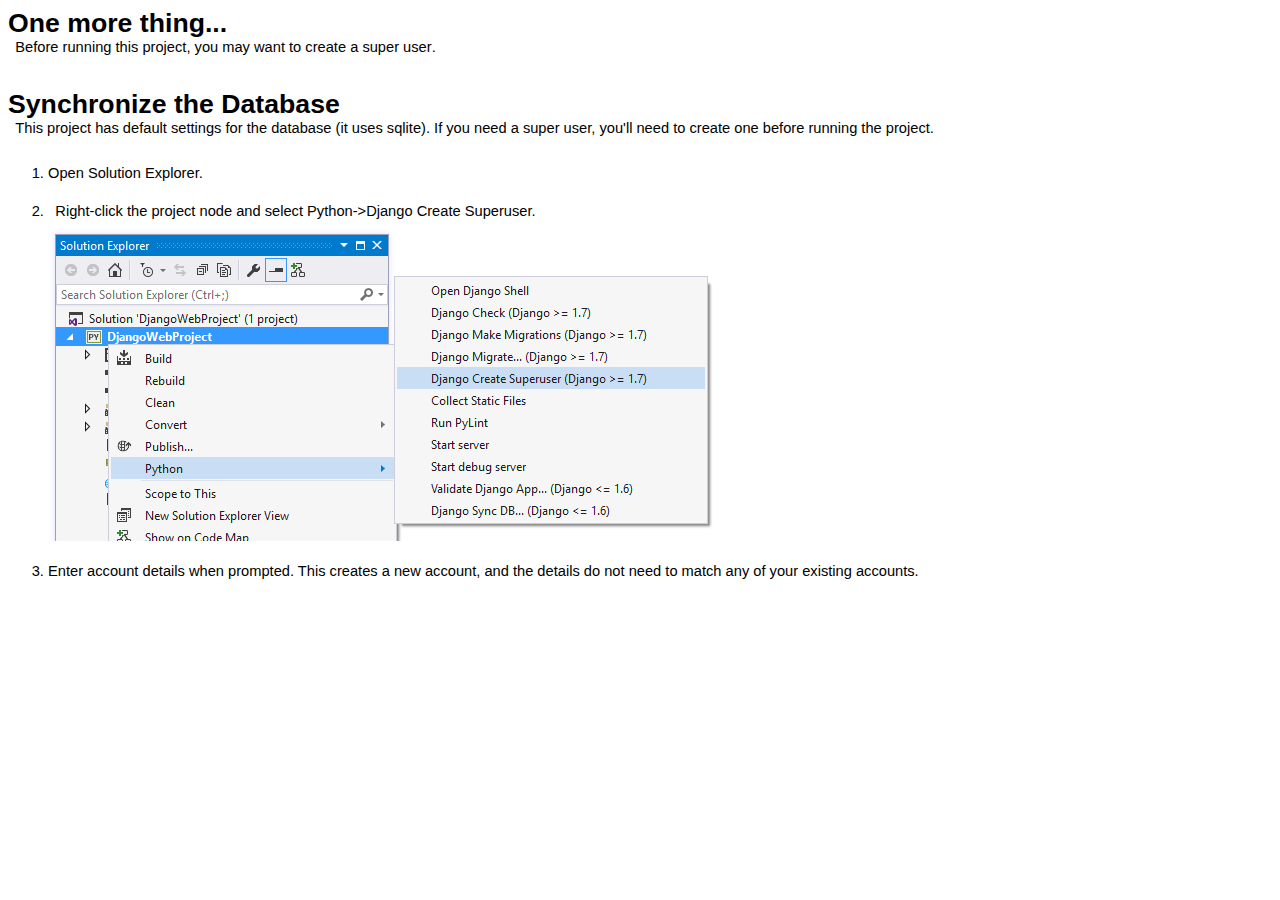
<file: ToDo/readme.html>
<html xmlns="http://www.w3.org/1999/xhtml" lang="en">
<head>
    <meta charset="utf-8" />
    <title>Django Web App Configuration</title>
    <style type="text/css">body { font-family: 'Segoe UI', Arial, Helvetica, sans-serif; font-weight: 200; font-size: 11pt; } p, h1, h2 { margin: 0; padding: 0; } h1 { font-size: 20pt; font-weight: bold; padding-top: 1em; } h1.top { padding-top: 0em; } h2 { font-size: 16pt; font-weight: 300; padding-top: 0.5em; padding-left: 0em; } p { padding-left: 0.5em; padding-bottom: 0.5em; } p.hint { color: #666666; } code { font-family: Consolas, 'Lucida Console', monospace; } ol { margin-top: 0; padding-top: 0; } ol > li { padding-top: 1.5em; } li > img { vertical-align: middle; }</style>
</head>
<body>
    <h1 class="top">One more thing...</h1>
    <p>
        Before running this project, you may want to <strong>create a super user</strong>.
    </p>


    <h1>Synchronize the Database</h1>
    <p>
        This project has default settings for the database (it uses sqlite).
        If you need a super user, you'll need to create one before running the project.
    </p>

    <ol>
        <li>Open Solution Explorer.</li>
        <li>
            <p>Right-click the project node and select Python-&gt;Django Create Superuser.</p>
            <img src="[data-uri]" />
        </li>
        <li>
            Enter account details when prompted. This creates a new account, and
            the details do not need to match any of your existing accounts.
        </li>
    </ol>
</body>
</html>
</file>
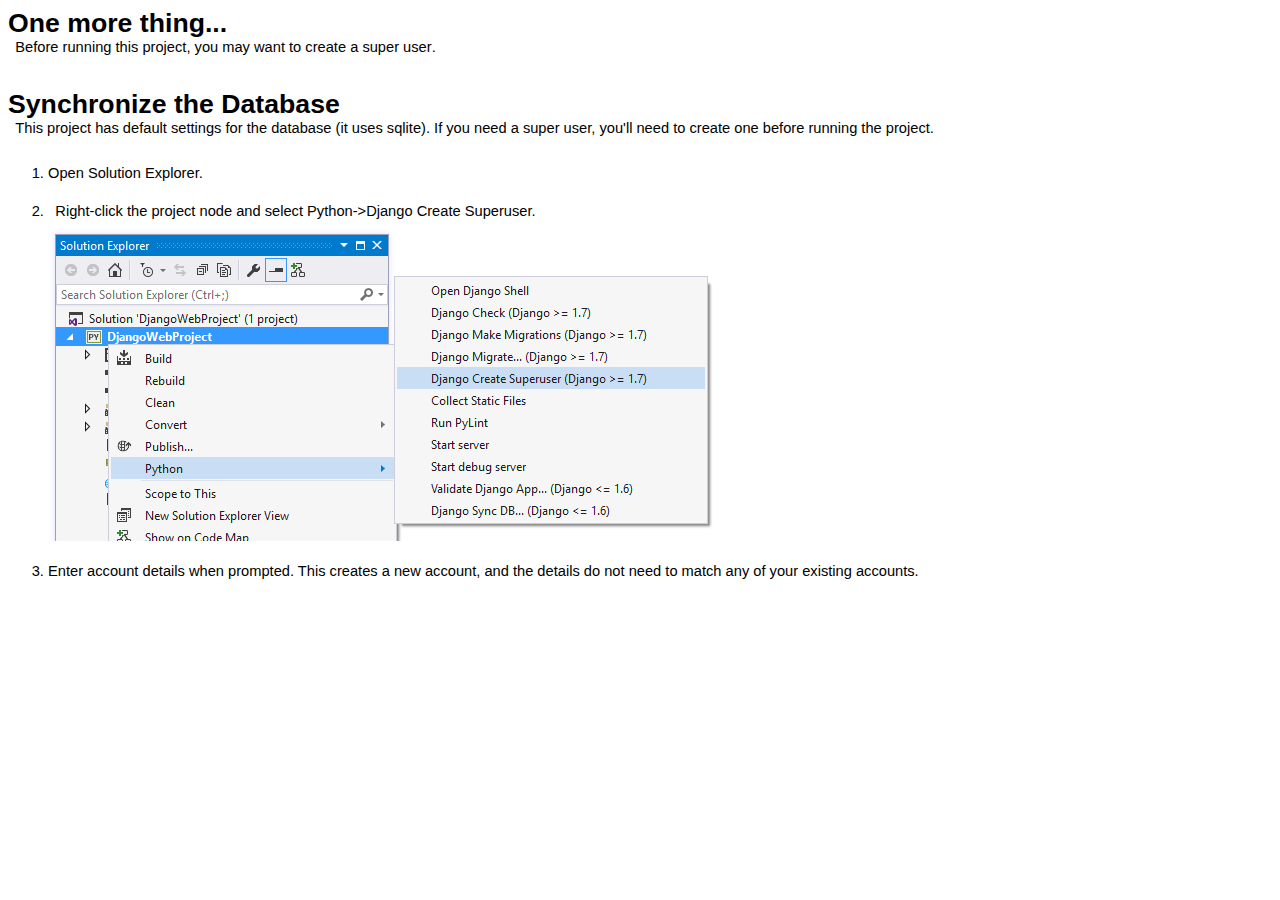
<file: ToDo/ToDo/readme.html>
<html xmlns="http://www.w3.org/1999/xhtml" lang="en">
<head>
    <meta charset="utf-8" />
    <title>Django Web App Configuration</title>
    <style type="text/css">body { font-family: 'Segoe UI', Arial, Helvetica, sans-serif; font-weight: 200; font-size: 11pt; } p, h1, h2 { margin: 0; padding: 0; } h1 { font-size: 20pt; font-weight: bold; padding-top: 1em; } h1.top { padding-top: 0em; } h2 { font-size: 16pt; font-weight: 300; padding-top: 0.5em; padding-left: 0em; } p { padding-left: 0.5em; padding-bottom: 0.5em; } p.hint { color: #666666; } code { font-family: Consolas, 'Lucida Console', monospace; } ol { margin-top: 0; padding-top: 0; } ol > li { padding-top: 1.5em; } li > img { vertical-align: middle; }</style>
</head>
<body>
    <h1 class="top">One more thing...</h1>
    <p>
        Before running this project, you may want to <strong>create a super user</strong>.
    </p>


    <h1>Synchronize the Database</h1>
    <p>
        This project has default settings for the database (it uses sqlite).
        If you need a super user, you'll need to create one before running the project.
    </p>

    <ol>
        <li>Open Solution Explorer.</li>
        <li>
            <p>Right-click the project node and select Python-&gt;Django Create Superuser.</p>
            <img src="[data-uri]" />
        </li>
        <li>
            Enter account details when prompted. This creates a new account, and
            the details do not need to match any of your existing accounts.
        </li>
    </ol>
</body>
</html>
</file>
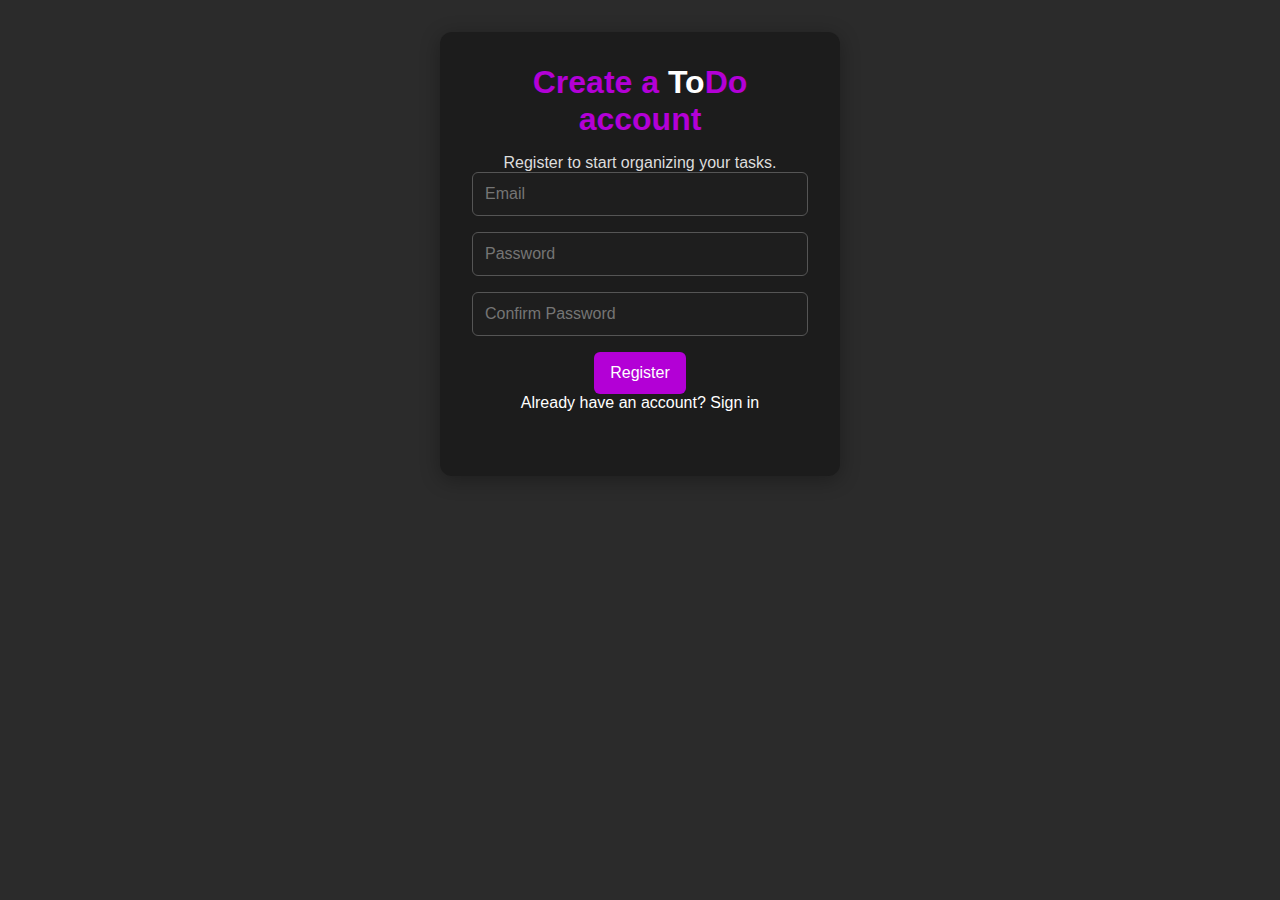
<file: ToDo/app/templates/app/register.html>
<!DOCTYPE html>
<html lang="en">
<head>
    <meta charset="UTF-8" />
    <title>Register - ToDo</title>
    <link rel="stylesheet" href="../../static/app/content/style.css" />
</head>
<body>
    <div class="container">
        <h1>Create a <span style="color:white">To</span>Do account</h1>
        <p>Register to start organizing your tasks.</p>

        <input type="email" id="email" placeholder="Email">
        <input type="password" id="password" placeholder="Password">
        <input type="password" id="confirmPassword" placeholder="Confirm Password">
        <button id="registerBtn">Register</button>

        <p><a href="start.html">Already have an account? Sign in</a></p>

        <div id="errorMsg" style="color: red; margin-top: 1rem;"></div>
    </div>

    <script src="../../static/app/scripts/register.js"></script>
</body>
</html>
</file>
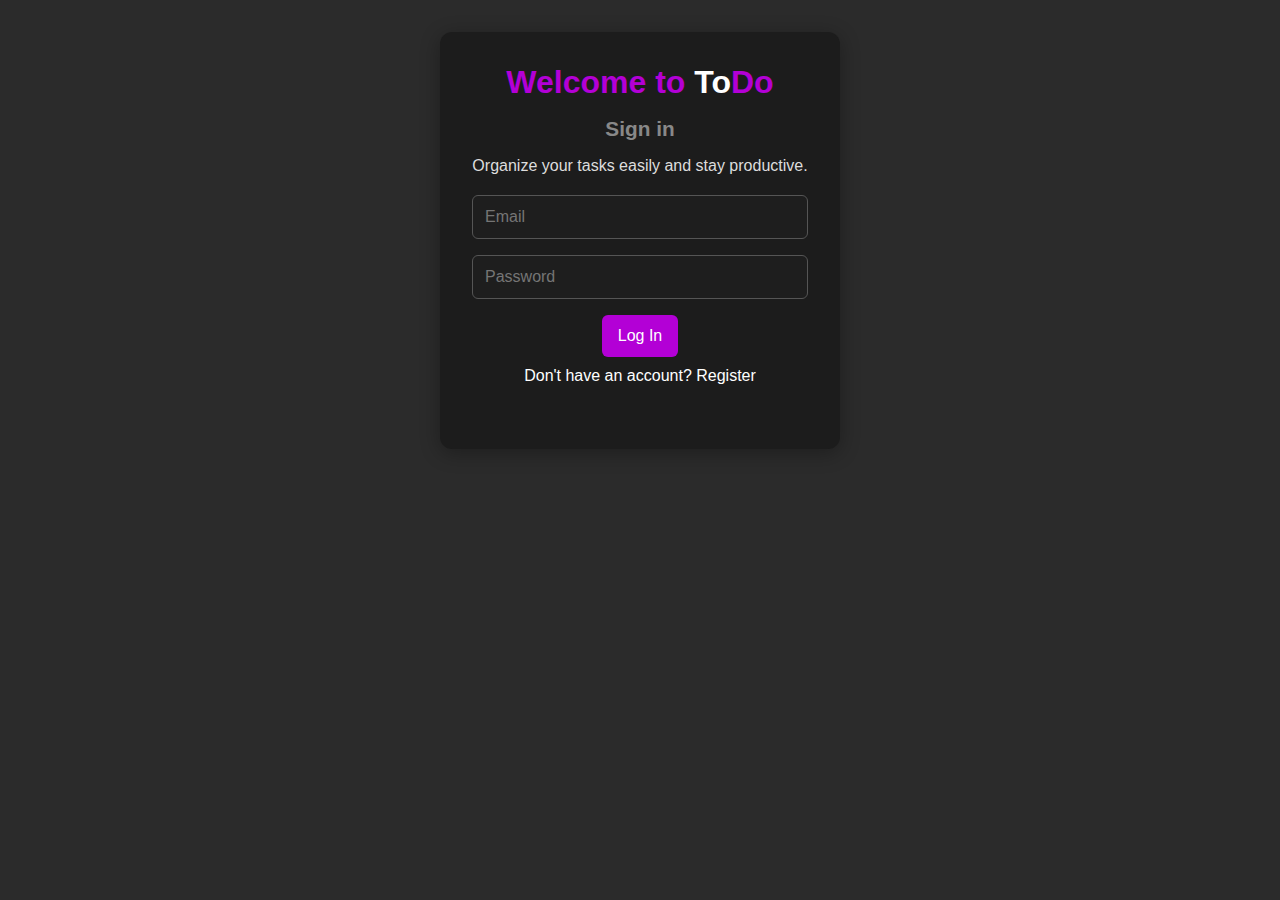
<file: ToDo/app/templates/app/start.html>
<!DOCTYPE html>
<html lang="en">
<head>
    <meta charset="UTF-8">
    <title>Welcome to ToDo - Main</title>
    <link rel="stylesheet" href="../../static/app/content/style.css" />
</head>
<body>
    <div class="container">
        <h1>Welcome to <span style="color:white">To</span>Do</h1>
        <h2>Sign in</h2>
        <p style="margin-bottom: 20px;"> Organize your tasks easily and stay productive.</p>

        <input type="email" id="email" placeholder="Email">
        <input type="password" id="password" placeholder="Password">
        <button id="loginBtn">Log In</button>

        <p class="register-link" style="margin-top: 10px;">
            <a href="/register/">Don't have an account? Register</a>
        </p>

        <div id="errorMsg" style="color: red; margin-top: 1rem;"></div>
    </div>

    <script src="../../static/app/scripts/login.js"></script>
</body>
</html>
</file>
<file: ToDo/app/static/app/content/style.css>
/* =======================
   RESET I TYPOGRAFIA
======================= */
* {
    box-sizing: border-box;
    margin: 0;
    padding: 0;
    font-family: 'Segoe UI', Tahoma, Geneva, Verdana, sans-serif;
}

body {
    background-color: #2b2b2b;
    color: #ddd;
    min-height: 100vh;
    display: flex;
    flex-direction: column;
    align-items: center;
    padding: 2rem;
}

/* =======================
   TYPOGRAFIA I OGOLNE ELEMENTY
======================= */
h1 {
    font-size: 2rem;
    margin-bottom: 1rem;
    color: #b300d6;
    text-align: center;
}

h2 {
    font-size: 1.3rem;
    color: #888;
    margin-bottom: 1rem;
}

a {
    color: #ffffff;
    text-decoration: none;
    transition: color 0.2s;
    display: inline-block;
    margin-bottom: 1rem;
}

    a:hover {
        text-decoration: underline;
    }

/* =======================
   KONTENER
======================= */
.container {
    background-color: #1c1c1c;
    padding: 2rem;
    border-radius: 12px;
    box-shadow: 0 4px 20px rgba(0, 0, 0, 0.3);
    width: 100%;
    max-width: 400px;
    text-align: center;
}

/* =======================
   FORMULARZE
======================= */
#taskForm {
    display: flex;
    flex-direction: column;
    align-items: center;
    width: 100%;
    max-width: 600px;
    margin-bottom: 1rem;
}

    #taskForm input {
        flex: 1;
        margin-right: 0;
    }

    #taskForm button {
        width: 100%;
        margin-top: 0.5rem;
    }

input[type="email"],
input[type="password"],
input[type="text"] {
    width: 100%;
    padding: 0.75rem;
    margin-bottom: 1rem;
    border: 1px solid #555;
    border-radius: 6px;
    font-size: 1rem;
    background-color: #1e1e1e;
    color: #eee;
    transition: border-color 0.2s;
}

input:focus {
    border-color: #b300d6;
    outline: none;
}

/* =======================
   PRZYCISKI
======================= */
button {
    padding: 0.75rem 1rem;
    background-color: #b300d6;
    color: white;
    border: none;
    border-radius: 6px;
    font-size: 1rem;
    cursor: pointer;
    transition: background-color 0.2s ease;
}

    button:hover {
        background-color: #9100ac;
    }

#logoutBtn {
    background-color: #555;
    margin-bottom: 1rem;
}

    #logoutBtn:hover {
        background-color: #777;
    }

.deleteBtn {
    margin-right: 0.5rem;
}

/* =======================
   LISTA ZADAN - WIDOK I EDYCJA
======================= */
ul#taskList {
    list-style: none;
    padding: 0;
    margin-top: 1rem;
    width: 100%;
    max-width: 600px;
}

    ul#taskList li {
        display: flex;
        justify-content: space-between;
        align-items: flex-start;
        flex-wrap: wrap;
        gap: 1rem;
        background-color: #1e1e1e;
        padding: 1rem;
        border-radius: 10px;
        margin-bottom: 1rem;
        color: #eee;
        transition: background-color 0.3s, color 0.3s;
        max-width: 100%;
        word-break: break-word;
        overflow-wrap: break-word;
    }

        /* WIDOK - checkbox + tekst */
        ul#taskList li input[type="checkbox"] {
            flex-shrink: 0;
            transform: scale(1.2);
            accent-color: #b300d6;
            margin-top: 0.25rem;
        }

        /* WIDOK - tekst zadania */
        ul#taskList li span {
            flex: 1;
            display: block;
            font-size: 1rem;
            line-height: 1.4;
            word-break: break-word;
            overflow-wrap: break-word;
            white-space: pre-wrap;
            max-width: 100%;
        }

        /* ZADANIE UKONCZONE */
        ul#taskList li.completed {
            background-color: #2a452a;
            color: #aaa;
            text-decoration: line-through;
        }

        /* =======================
           EDYCJA: SPAN + PRZYCISKI
        ======================= */
        ul#taskList li .editable {
            flex: 1;
            min-width: 0;
            padding: 0.5rem;
            background-color: transparent;
            border: 1px dashed #444;
            border-radius: 6px;
            font-size: 1rem;
            color: #eee;
            word-break: break-word;
            overflow-wrap: break-word;
            white-space: pre-wrap;
            outline: none;
        }

        /* Grupa przyciskow */
        ul#taskList li .btn-group {
            display: flex;
            flex-direction: row;
            gap: 0.5rem;
        }

/* =======================
   KOMUNIKATY I ANIMACJE
======================= */
#errorMsg {
    color: red;
    font-size: 0.95rem;
    margin-top: 1rem;
}

#notification {
    display: none;
    position: fixed;
    top: 20px;
    right: 20px;
    background-color: #4BB543;
    color: white;
    padding: 15px 25px;
    border-radius: 8px;
    font-size: 16px;
    box-shadow: 0 4px 8px rgba(0,0,0,0.3);
    z-index: 9999;
    animation: fadeInOut 3s ease-in-out;
}

@keyframes fadeInOut {
    0% {
        opacity: 0;
        transform: translateY(-20px);
    }

    10% {
        opacity: 1;
        transform: translateY(0);
    }

    90% {
        opacity: 1;
        transform: translateY(0);
    }

    100% {
        opacity: 0;
        transform: translateY(-20px);
    }
}

/* =======================
   RESPONSYWNOSC
======================= */
@media (max-width: 500px) {
    ul#taskList li {
        flex-direction: column;
        align-items: stretch;
    }

        ul#taskList li input[type="checkbox"] {
            margin-bottom: 0.5rem;
        }

        ul#taskList li .btn-group {
            justify-content: flex-end;
        }

        ul#taskList li .editable {
            width: 100%;
        }

    .container {
        padding: 1rem;
    }
}
</file>
